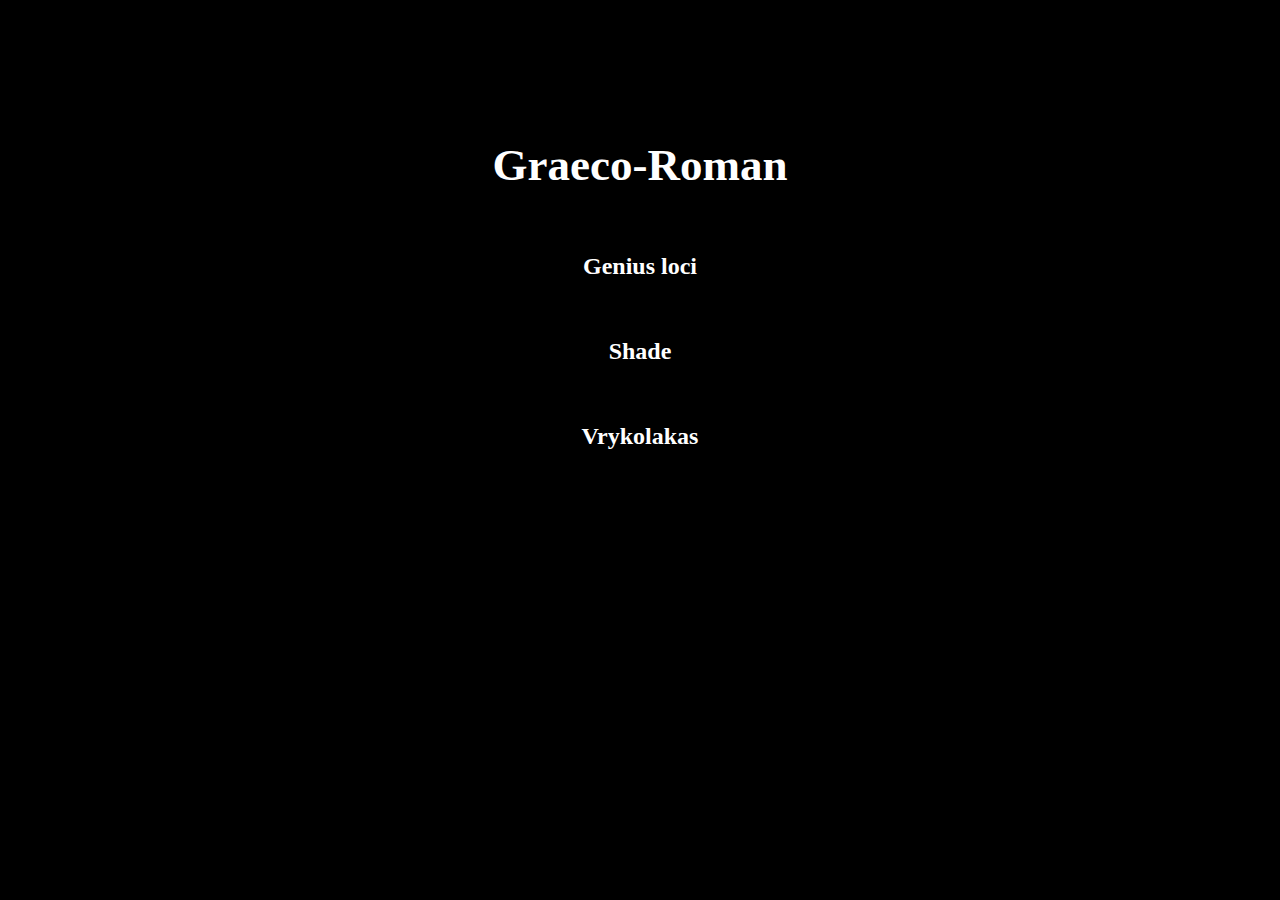
<file: Graeco-Roman.html>
<!DOCTYPE html>
<html lang="en">
<head>
    <meta charset="UTF-8">
    <meta name="viewport" content="width=device-width, initial-scale=1.0">
    <title>Graeco-Roman</title>
    <link rel="stylesheet" href="./styleGraeco-Roman.css">
</head>
<body>
    <h1>Graeco-Roman </h1>
    <div class="ghost">
    <a><h2>Genius loci</h2></a><br>
    <a><h2>Shade</h2></a><br>
    <a><h2>Vrykolakas</h2></a><br>
    </div>
</body>
</html>
</file>
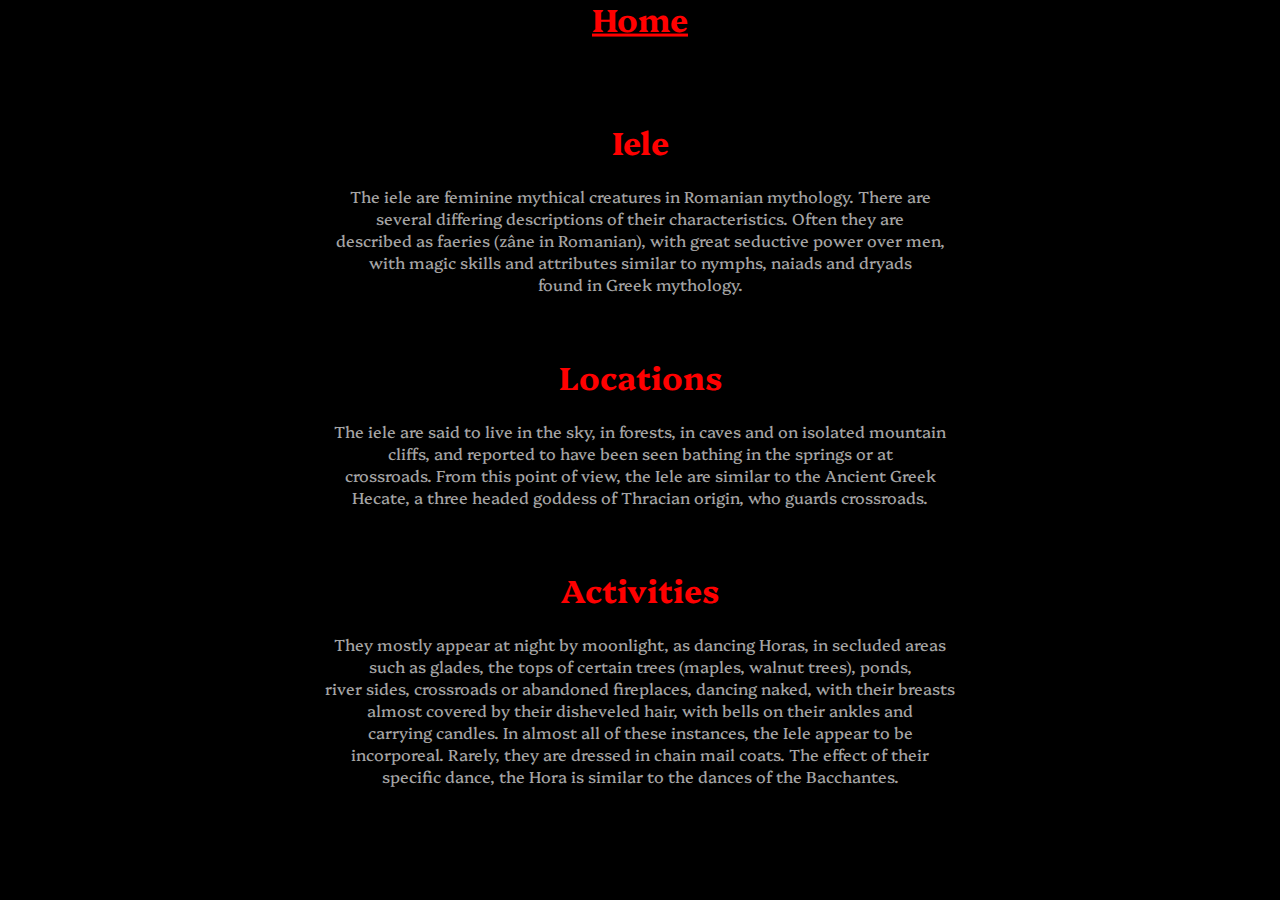
<file: Iele.html>
<!DOCTYPE html>
<html lang="en">
<head>
    <meta charset="UTF-8">
    <meta name="viewport" content="width=device-width, initial-scale=1.0">
    <title>Iele</title>
    <link rel="stylesheet" href="./ieleStyle.css">
</head>
<body>
    <a href="index.html"><h1>Home</h1></a>
    <div class="desc">
    <h1>Iele</h1>
    <p>The iele are feminine mythical creatures in Romanian mythology. There are several differing descriptions of their characteristics. Often they are <br>described as faeries (zâne in Romanian), with great seductive power over men, with magic skills and attributes similar to nymphs, naiads and dryads <br>found in Greek mythology.</p><br>
    <h1>Locations</h1>
    <p>The iele are said to live in the sky, in forests, in caves and on isolated mountain cliffs, and reported to have been seen bathing in the springs or at<br> crossroads. From this point of view, the Iele are similar to the Ancient Greek Hecate, a three headed goddess of Thracian origin, who guards crossroads.</p><br>
    <h1>Activities</h1>
    <p>They mostly appear at night by moonlight, as dancing Horas, in secluded areas such as glades, the tops of certain trees (maples, walnut trees), ponds,<br> river sides, crossroads or abandoned fireplaces, dancing naked, with their breasts almost covered by their disheveled hair, with bells on their ankles and<br> carrying candles. In almost all of these instances, the Iele appear to be incorporeal. Rarely, they are dressed in chain mail coats. The effect of their<br> specific dance, the Hora is similar to the dances of the Bacchantes.</p>
</div>
</body>
</html>
</file>
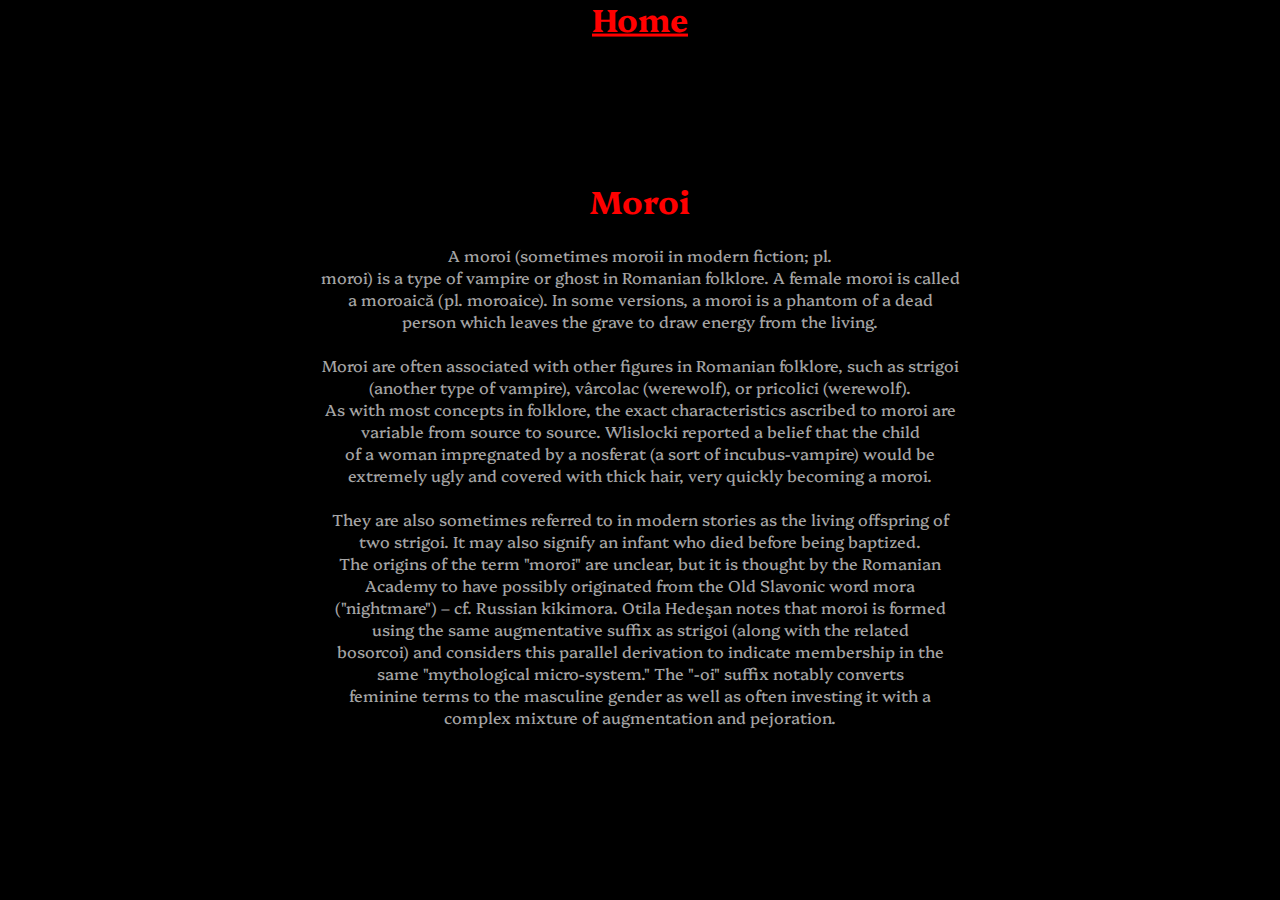
<file: Moroi.html>
<!DOCTYPE html>
<html lang="en">
<head>
    <meta charset="UTF-8">
    <meta name="viewport" content="width=device-width, initial-scale=1.0">
    <title>Moroi</title>
    <link rel="stylesheet" href="./MoroiStyle.css">
</head>
<body>
    <a href="index.html"><h1>Home</h1></a>
    <div class="desc">
    <h1>Moroi</h1>
    <p>A moroi (sometimes moroii in modern fiction; pl.<br> moroi) is a type of vampire or ghost in Romanian folklore. A female moroi is called a moroaică (pl. moroaice). In some versions, a moroi is a phantom of a dead person which leaves the grave to draw energy from the living.<br><br>
        Moroi are often associated with other figures in Romanian folklore, such as strigoi (another type of vampire), vârcolac (werewolf), or pricolici (werewolf).<br> As with most concepts in folklore, the exact characteristics ascribed to moroi are variable from source to source. Wlislocki reported a belief that the child<br> of a woman impregnated by a nosferat (a sort of incubus-vampire) would be extremely ugly and covered with thick hair, very quickly becoming a moroi.<br><br>
        They are also sometimes referred to in modern stories as the living offspring of two strigoi. It may also signify an infant who died before being baptized.<br>The origins of the term "moroi" are unclear, but it is thought by the Romanian Academy to have possibly originated from the Old Slavonic word mora<br> ("nightmare") – cf. Russian kikimora. Otila Hedeşan notes that moroi is formed using the same augmentative suffix as strigoi (along with the related <br>bosorcoi) and considers this parallel derivation to indicate membership in the same "mythological micro-system." The "-oi" suffix notably converts <br>feminine terms to the masculine gender as well as often investing it with a complex mixture of augmentation and pejoration.</p>
</div>
</body>
</html>
</file>
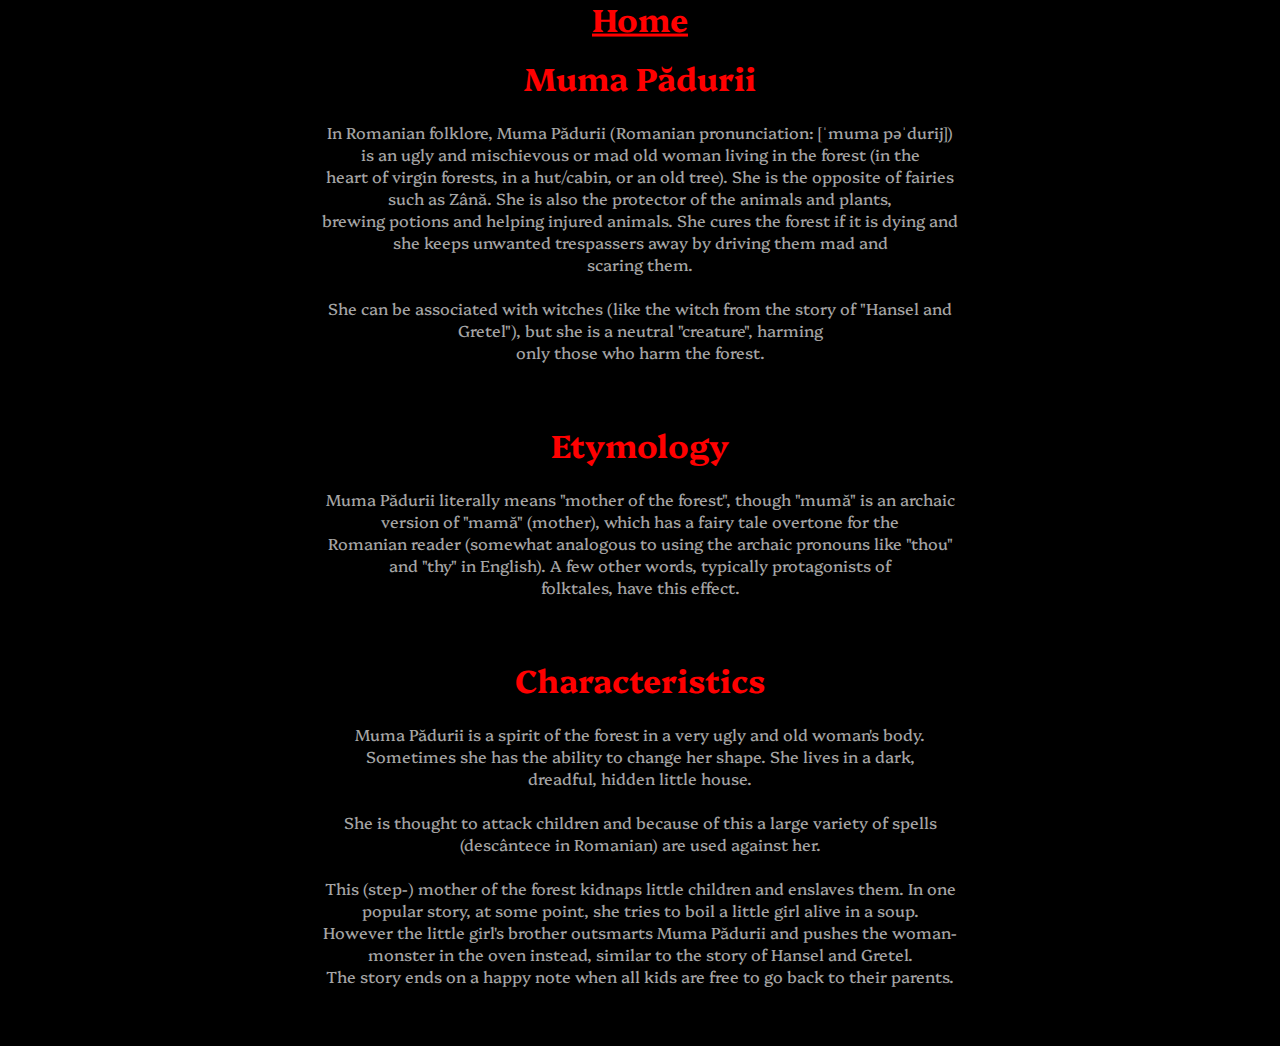
<file: MumaPădurii.html>
<!DOCTYPE html>
<html lang="en">
<head>
    <meta charset="UTF-8">
    <meta name="viewport" content="width=device-width, initial-scale=1.0">
    <title>Muma Pădurii</title>
    <link rel="stylesheet" href="./MumaPăduriiStyle.css">
</head>
<body>
    <a href="index.html"><h1>Home</h1></a>
    <div class="desc">
    <h1>Muma Pădurii</h1>
    <p>In Romanian folklore, Muma Pădurii (Romanian pronunciation: [ˈmuma pəˈdurij]) is an ugly and mischievous or mad old woman living in the forest (in the <br> heart of virgin forests, in a hut/cabin, or an old tree). She is the opposite of fairies such as Zână. She is also the protector of the animals and plants,<br> brewing potions and helping injured animals. She cures the forest if it is dying and she keeps unwanted trespassers away by driving them mad and<br> scaring them.<br><br>

        She can be associated with witches (like the witch from the story of "Hansel and Gretel"), but she is a neutral "creature", harming<br> only those who harm the forest.</p><br>
    <h1>Etymology</h1>
    <p>Muma Pădurii literally means "mother of the forest", though "mumă" is an archaic version of "mamă" (mother), which has a fairy tale overtone for the <br>Romanian reader (somewhat analogous to using the archaic pronouns like "thou" and "thy" in English). A few other words, typically protagonists of <br>folktales, have this effect.</p><br>
    <h1>Characteristics</h1>
    <p>Muma Pădurii is a spirit of the forest in a very ugly and old woman's body. Sometimes she has the ability to change her shape. She lives in a dark,<br> dreadful, hidden little house.<br><br>

        She is thought to attack children and because of this a large variety of spells (descântece in Romanian) are used against her.<br><br>
        
        This (step-) mother of the forest kidnaps little children and enslaves them. In one popular story, at some point, she tries to boil a little girl alive in a soup.<br> However the little girl's brother outsmarts Muma Pădurii and pushes the woman-monster in the oven instead, similar to the story of Hansel and Gretel.<br> The story ends on a happy note when all kids are free to go back to their parents.</p><br><br>
</div>
</body>
</html>
</file>
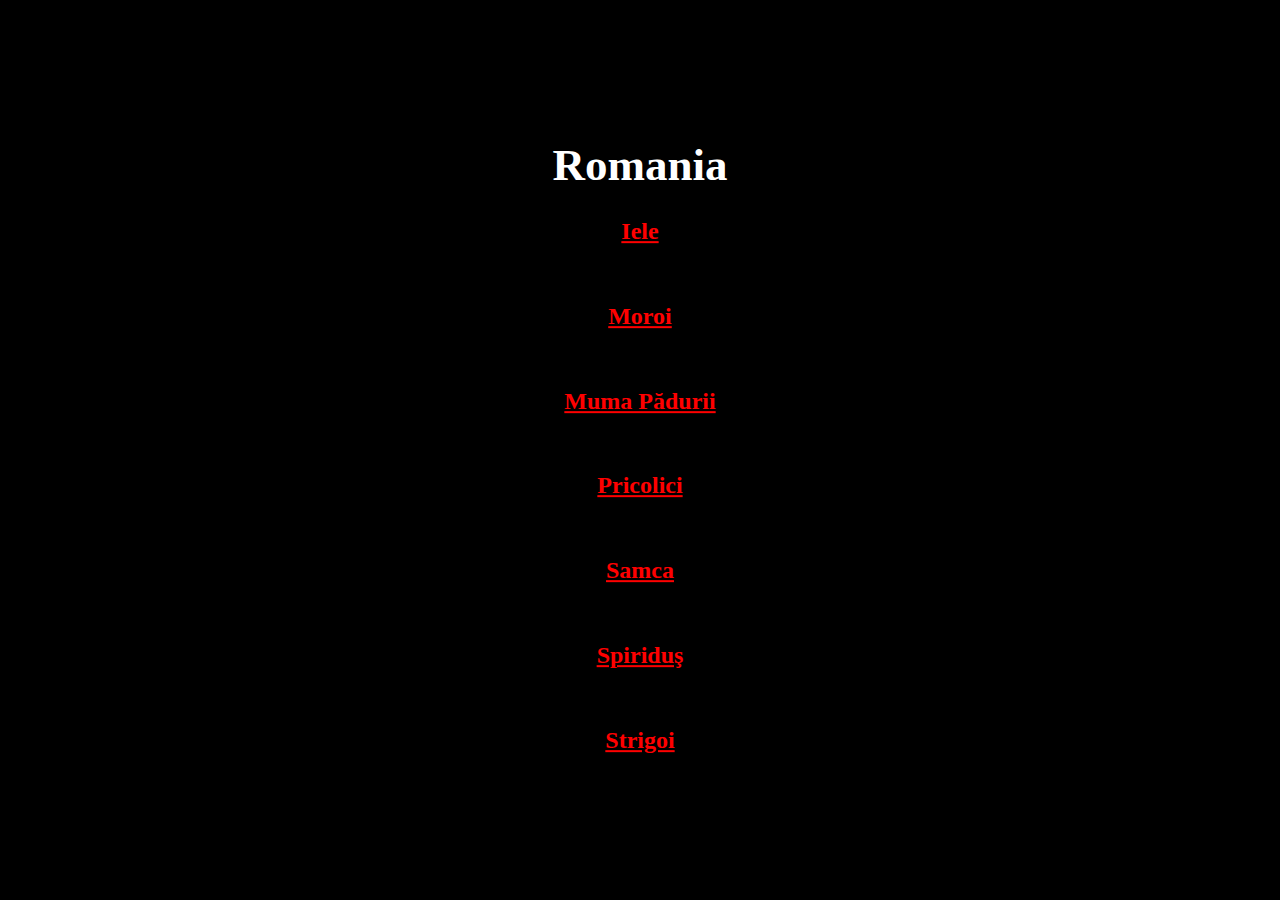
<file: Romania.html>
<!DOCTYPE html>
<html lang="en">
<head>
    <meta charset="UTF-8">
    <meta name="viewport" content="width=device-width, initial-scale=1.0">
    <title>Romania</title>
    <link rel="stylesheet" href="./styleRomania.css">
</head>
<body>
    <h1>Romania</h1>
    <div class="ghost">
    <a href="./Iele.html"><h2>Iele</h2></a><br>
    <a href="./Moroi.html"><h2>Moroi</h2></a><br>
    <a href="./MumaPădurii.html"><h2>Muma Pădurii</h2></a><br>
    <a href=""><h2>Pricolici</h2></a><br>
    <a href=""><h2>Samca</h2></a><br>
    <a href=""><h2>Spiriduş</h2></a><br>
    <a href=""><h2>Strigoi</h2></a><br>
    </div>
</body>
</html>
</file>
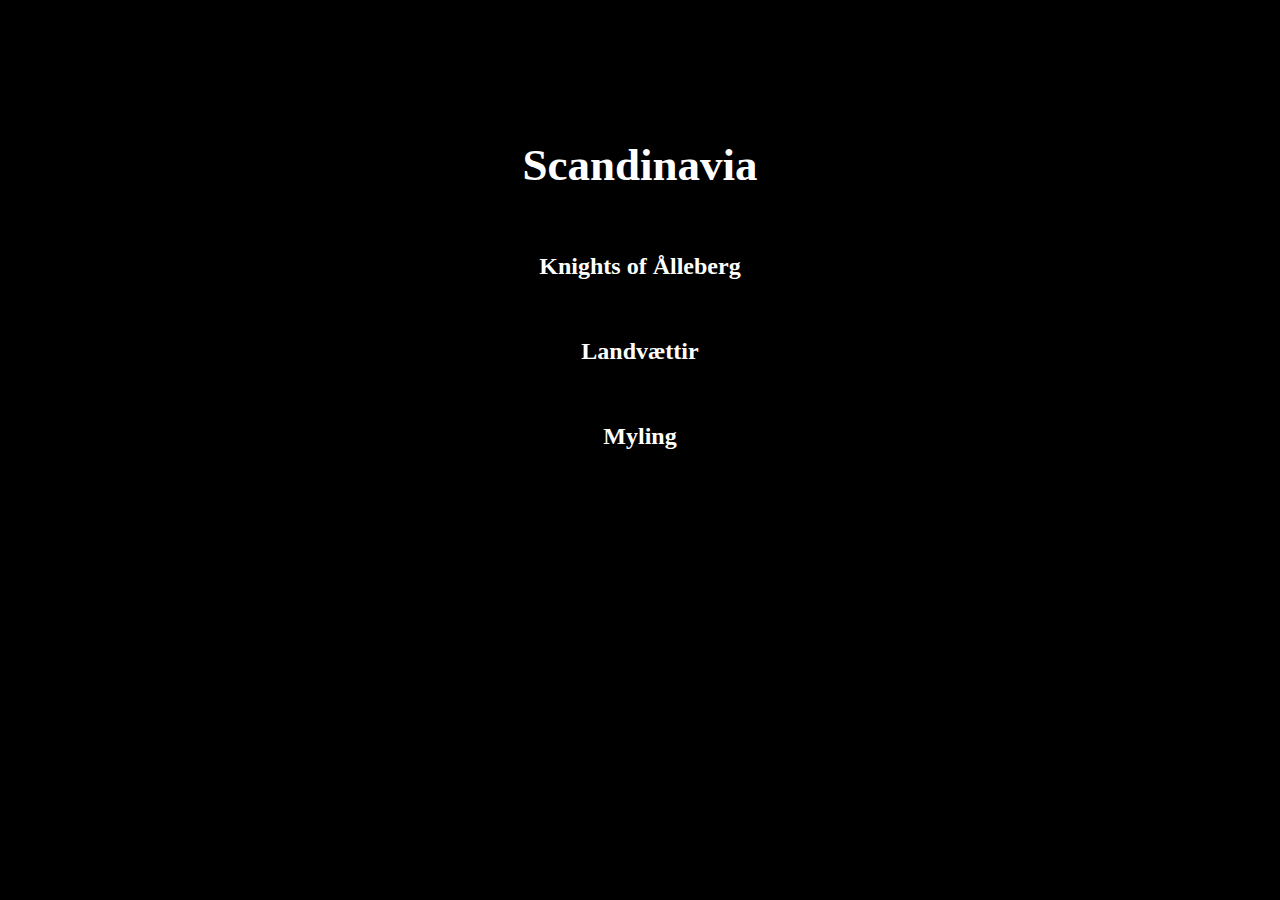
<file: Scandinavia.html>
<!DOCTYPE html>
<html lang="en">
<head>
    <meta charset="UTF-8">
    <meta name="viewport" content="width=device-width, initial-scale=1.0">
    <title>Scandinavia</title>
    <link rel="stylesheet" href="./styleScandinavia.css"
</head>
<body>
    <h1>Scandinavia</h1>
    <div class="ghost">
    <a><h2>Knights of Ålleberg</h2></a><br>
    <a><h2>Landvættir</h2></a><br>
    <a><h2>Myling</h2></a><br>
    </div>
</body>
</html>
</file>
<file: styleGraeco-Roman.css>
body{
    background-color: black;
    color:white;
}
.ghost{
    position: absolute;
    text-align: center;
    left:50%;
    top:40%;
    transform: translate(-50%,-50%);
}
h1{
    position: absolute;
    text-align: center;
    left:50%;
    top:15%;
    transform: translate(-50%,-50%);
    font-size: 45px;
}
</file>
<file: ieleStyle.css>
@import url('https://fonts.googleapis.com/css2?family=Platypi:ital,wght@0,300..800;1,300..800&display=swap');
body{
    background-color: black;
    color:white;
    font-family: "Platypi", serif;
}
.desc{
    text-align: center;
    position: absolute;
    top:50%;
    left:50%;
    transform: translate(-50%,-50%);
}
.desc p{
    color: #a5a5a5;
}
.desc h1{
    color:red;
}
a{
    color:red;
    position: absolute;
    top:2%;
    left:50%;
    transform: translate(-50%,-50%);
}
</file>
<file: MoroiStyle.css>
@import url('https://fonts.googleapis.com/css2?family=Platypi:ital,wght@0,300..800;1,300..800&display=swap');
body{
    background-color: black;
    color:white;
    font-family: "Platypi", serif;
}
.desc{
    text-align: center;
    position: absolute;
    top:50%;
    left:50%;
    transform: translate(-50%,-50%);
}
.desc p{
    color: #a5a5a5;
}
.desc h1{
    color:red;
}
a{
    color:red;
    position: absolute;
    top:2%;
    left:50%;
    transform: translate(-50%,-50%);
}
</file>
<file: MumaPăduriiStyle.css>
@import url('https://fonts.googleapis.com/css2?family=Platypi:ital,wght@0,300..800;1,300..800&display=swap');
body{
    background-color: black;
    color:white;
    font-family: "Platypi", serif;
}
.desc{
    text-align: center;
    position: absolute;
    top:60%;
    left:50%;
    transform: translate(-50%,-50%);
}
.desc p{
    color: #a5a5a5;
}
.desc h1{
    color:red;
}
a{
    color:red;
    position: absolute;
    top:2%;
    left:50%;
    transform: translate(-50%,-50%);
}
</file>
<file: styleRomania.css>
body{
    background-color: black;
    color:white;
}
.ghost{
    position: absolute;
    text-align: center;
    left:50%;
    top:55%;
    transform: translate(-50%,-50%);
}
h1{
    position: absolute;
    text-align: center;
    left:50%;
    top:15%;
    transform: translate(-50%,-50%);
    font-size: 45px;
}
a{
    color:red;
}
</file>
<file: styleScandinavia.css>
body{
    background-color: black;
    color:white;
}
.ghost{
    position: absolute;
    text-align: center;
    left:50%;
    top:40%;
    transform: translate(-50%,-50%);
}
h1{
    position: absolute;
    text-align: center;
    left:50%;
    top:15%;
    transform: translate(-50%,-50%);
    font-size: 45px;
}
</file>
